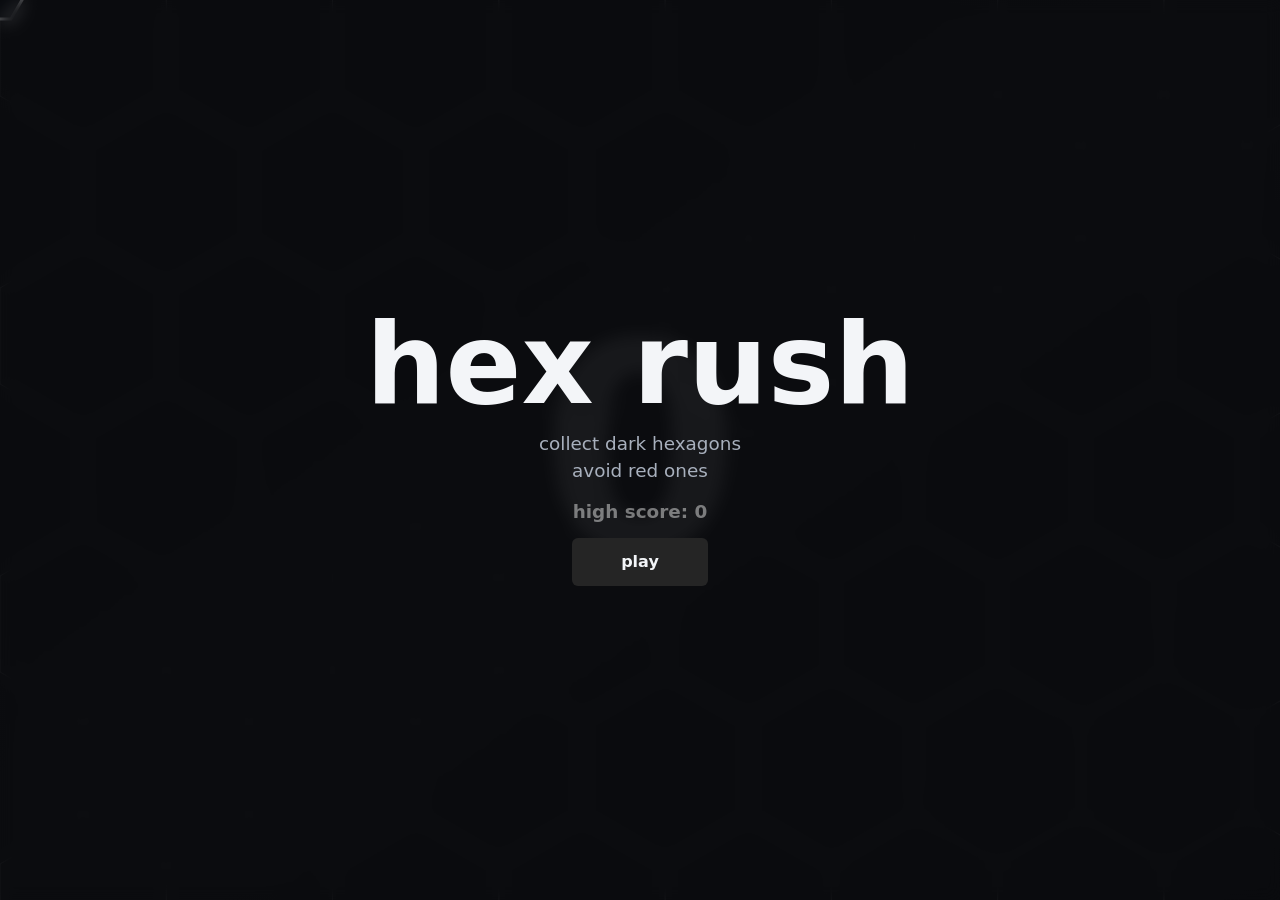
<file: index.html>
<!doctype html>
<html lang="en">
  <head>
    <!--
      Hex Rush V7.7
      2026 eriselizabeth.com
      Updated: 2026-05-04 08:55:08 -04:00

      Main page shell for the game. I am keeping this pretty simple on purpose:
      canvas does the drawing, the HUD shows score stuff, and the overlay handles
      start/pause/game over screens.

      V2.0 note: got rid of blue/yellow hexagons, and the collecter hexagone
      follows the cursor without needing mouseclicks.

      V3 note:
      added sound
      "Digital Adrenaline" Top-Flow pixabay.com
      hex_audio_intro.mp3 plays first
      hex_audio_loop.ogg plays in a continuous loop after that

      V3.1 note:
      audio skips a bit, how do I fix this?
      cleaned up the audio handoff in game.js

      V3.2 note:
      reduce volume by 40%
      increase speed of black hexagons entering another 25%

      V4 note:
      I don't even know if this is possable lol
      if the player looses, swap to the matching lost audio at the same time
      follow hex_audio_intro_lost.mp3 with continuous loop of hex_audio_loop_lost.ogg
      if the player chooses to play again, swap back to normal audio at the same time on the file
      fingers crossed let's see

      V4.1 note:
      game automatically restarts on mobil without tapping anything
      need to fix this so that it only restarts after clicking
      ohh, I'm dumb, it must be about the "no need to click" to move the cursur function

      V4.2 note:
      if the screen isn't being touched, acts like it should upon game over
      if the screen is being touched, automatically restarts
      how to get this to behave on a touchscreen???

      V5.0 note:
      added very muted score in the middle of the screen #8A8A8A
      changed the texture of the background to a dark honeycomb hex patern muted tones, not overwhelming
      background #0A0A0A boarders #303030
      change colors on "play" button and "play again" buttons to #252525
      changed "play again" to "Again?"

      V5.1 note:
      changed center score to #d9d9d9
      eliminated "score" "best" and "Pause" (you're in or you're out, lol)
      eliminate "game over" the center score becomes #f5f5f5
      added a 20% zoom on center score upon a loss
      added high score: [high_score] below the score on the loss screen, 50% size of actual score
      moved "Again?" button lower
      eliminated capital letters throughout the whole thing
      increased background hexagon size by 300%

      V5.2 note:
      upon restarting the game from the "loss" screen
      the cursor dipped down to the bottom of the screen
      patched the error by restarting in the middle of the screen

      V6.0 note:
      added red circles that slow game play down 25% very 1 for every 22 red hexagon
      gameplay speeds back up as before from the new point
      circle hitbox is 50% size of collector hex

      V6.1 note:
      changed red circles to dark circles
      collecttor hexagon spin is increasing too fast, reduced to 7% of before
      changed entrence screen text Before: "collect dark hexagons. dodge crimson ones. move the cursor and the collecter hexagone follows."
      now: collect dark hexagons [new line] avoid red ones
      changed all font to Garamond for shits and giggles
      increased frequency of circles from 1:22 to 1:14
      dialed down the speed up by 335%

      V6.2 note:
      the 35% decrease was a mistake, fixing it

      V6.3 note:
      forced mobile devices into landscape (trust me)
      from the first second of game play, in addition to collecting hexagons, the score automatically goes up 1 point
      then another point every 5 secons after that
      increase speed of that score going up by 10% for every 100 poins scored
      garamond wasnt working, back to the origanal font
      mobile rotate prompt removed, restored normal mobile behavior
      mobile landscape browser bar was messing with the game, try fullscreen on play

      V6.5 note:
      added a smaller text under high score with the high score person's name
      added if a person beats the high score, can enter their name in the loss screen
      will be displayed on the loss screen under [high score]
      limit 40 charactors, allow all letters, numbers,  and @_():/"'-=+$%#!.,;*&[]{}

      V6.6 note:
      high score can load/save from Supabase so all users see the same score
      localStorage stays as the fallback if database is not available

      V6.7 note:
      high score actively retreives from Supabase on load, play, loss, and after saving a name

      V6.8 note:
      database high score/name now displays on the opening screen too
      added console notes so I can see if Supabase is loading, saving, or failing

      V6.9 note:
      moved shared high score into the actual start screen overlay because behind the overlay was dumb, lol
      added clearer database status notes for when Supabase has no row or is blocked

      V7.0 note:
      added a sneaky little cheat for red hexagon hitboxes

      V7.1 note:
      music fades out when the user leaves and fades back in when they return

      V7.2 note:
      mobile high-score name entry is easier to see, with an enter button under the text box

      V7.3 note:
      patched start/again button behavior around the high-score name entry screen

      V7.4 note:
      unblocked play/again so name entry can never trap the user

      V7.5 note:
      removed cache query tags because opening index.html directly from the computer can break them

      V7.6 note:
      fixed the first play button by moving music constants before the music controller starts

      V7.7 note:
      music fade in/out is now 1.5 seconds instead of 3 seconds
    -->
    <meta charset="utf-8">
    <meta name="viewport" content="width=device-width, initial-scale=1, viewport-fit=cover">
    <title>hex rush</title>
    <link rel="stylesheet" href="styles.css">
  </head>
  <body>
    <main class="game-shell" aria-label="hex rush game">
      <canvas id="gameCanvas" aria-label="Play area"></canvas>
      <div id="centerScoreWrap" class="center-score-wrap" aria-hidden="true">
        <div id="centerScore" class="center-score">0</div>
        <div id="highScore" class="high-score" hidden>high score: 0</div>
        <div id="highScoreName" class="high-score-name" hidden></div>
      </div>

      <section id="overlay" class="overlay">
        <h1>hex rush</h1>
        <p>collect dark hexagons<br>avoid red ones</p>
        <div id="overlayHighScore" class="overlay-high-score" hidden>
          <span id="overlayHighScoreValue">high score: 0</span>
          <span id="overlayHighScoreName" hidden></span>
        </div>
        <form id="nameForm" class="name-form" hidden>
          <label for="nameInput">new high score</label>
          <input id="nameInput" type="text" maxlength="40" autocomplete="off" spellcheck="false" enterkeyhint="done">
          <button id="saveNameButton" type="submit">enter</button>
        </form>
        <button id="startButton" type="button">play</button>
      </section>
    </main>

    <audio id="introAudio" src="hex_audio_intro.mp3" preload="auto"></audio>
    <audio id="loopAudio" src="hex_audio_loop.ogg" preload="auto" loop></audio>
    <audio id="introLostAudio" src="hex_audio_intro_lost.mp3" preload="auto"></audio>
    <audio id="loopLostAudio" src="hex_audio_loop_lost.ogg" preload="auto" loop></audio>

    <script src="game.js"></script>
  </body>
</html>
</file>
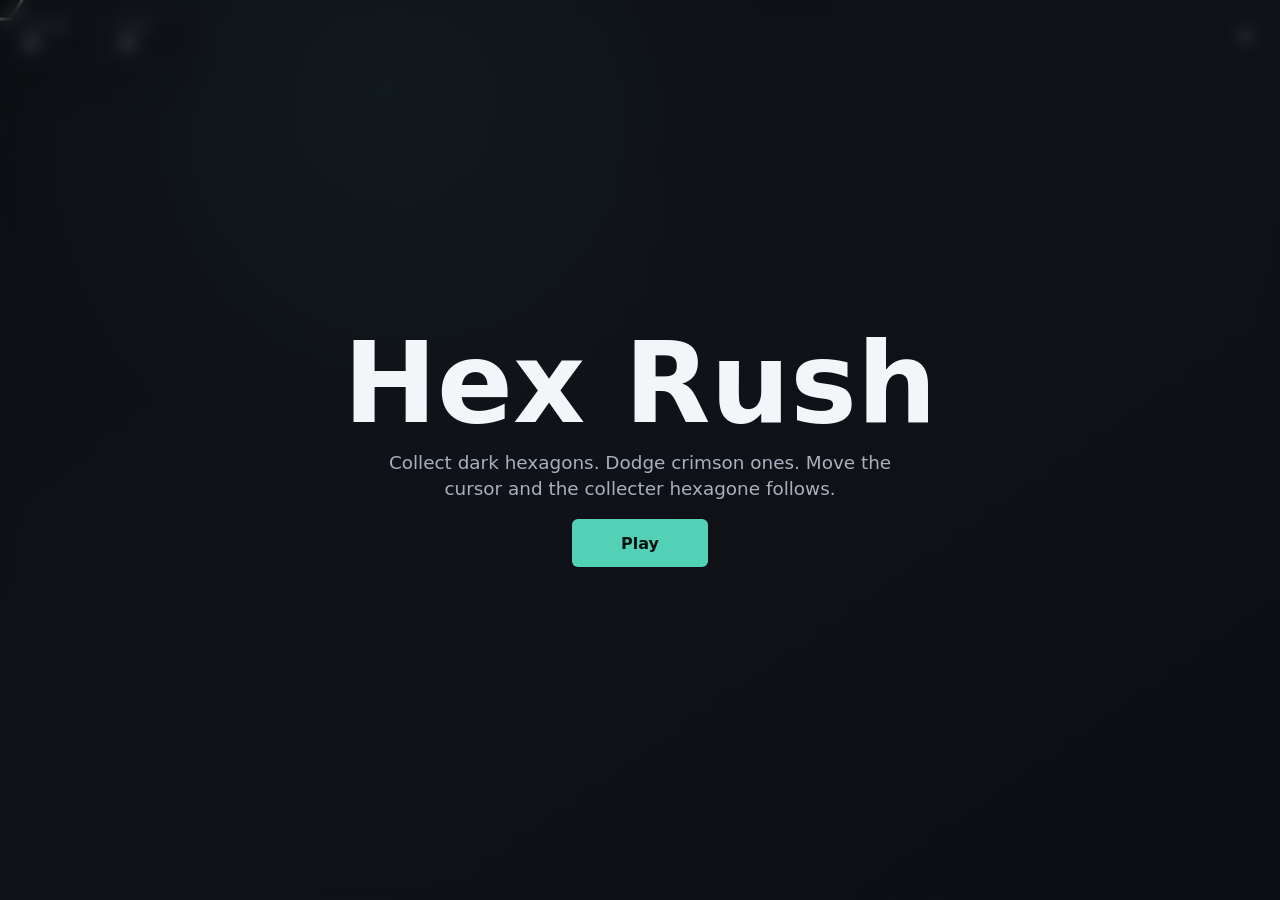
<file: hex_rush/index.html>
<!doctype html>
<html lang="en">
  <head>
    <!--
      Hex Rush V4.0
      2026 eriselizabeth.com
      Updated: 2026-05-03 12:58:59 -04:00

      Main page shell for the game. I am keeping this pretty simple on purpose:
      canvas does the drawing, the HUD shows score stuff, and the overlay handles
      start/pause/game over screens.

      V2.0 note: got rid of blue/yellow hexagons, and the collecter hexagone
      follows the cursor without needing mouseclicks.

      V3 note:
      added sound
      "Digital Adrenaline" Top-Flow pixabay.com
      hex_audio_intro.mp3 plays first
      hex_audio_loop.ogg plays in a continuous loop after that

      V3.1 note:
      audio skips a bit, how do I fix this?
      cleaned up the audio handoff in game.js

      V3.2 note:
      reduce volume by 40%
      increase speed of black hexagons entering another 25%

      V4 note:
      I don't even know if this is possable lol
      if the player looses, swap to the matching lost audio at the same time
      follow hex_audio_intro_lost.mp3 with continuous loop of hex_audio_loop_lost.ogg
      if the player chooses to play again, swap back to normal audio at the same time on the file
      fingers crossed let's see
    -->
    <meta charset="utf-8">
    <meta name="viewport" content="width=device-width, initial-scale=1, viewport-fit=cover">
    <title>Hex Rush</title>
    <link rel="stylesheet" href="styles.css">
  </head>
  <body>
    <main class="game-shell" aria-label="Hex Rush game">
      <div class="hud" aria-live="polite">
        <div>
          <span class="label">Score</span>
          <strong id="score">0</strong>
        </div>
        <div>
          <span class="label">Best</span>
          <strong id="best">0</strong>
        </div>
        <button id="pauseButton" type="button" aria-label="Pause game" title="Pause">II</button>
      </div>

      <canvas id="gameCanvas" aria-label="Play area"></canvas>

      <section id="overlay" class="overlay">
        <h1>Hex Rush</h1>
        <p>Collect dark hexagons. Dodge crimson ones. Move the cursor and the collecter hexagone follows.</p>
        <button id="startButton" type="button">Play</button>
      </section>
    </main>

    <audio id="introAudio" src="hex_audio_intro.mp3" preload="auto"></audio>
    <audio id="loopAudio" src="hex_audio_loop.ogg" preload="auto" loop></audio>
    <audio id="introLostAudio" src="hex_audio_intro_lost.mp3" preload="auto"></audio>
    <audio id="loopLostAudio" src="hex_audio_loop_lost.ogg" preload="auto" loop></audio>

    <script src="game.js"></script>
  </body>
</html>
</file>
<file: styles.css>
/*
  Hex Rush V6.6
  2026 eriselizabeth.com
  Updated: 2026-05-03 21:27:01 -04:00

  Styling for the game page. The goal here is "clean arcade screen" without
  needing a whole design system. I am still learning, so these sections are
  grouped by what they do instead of trying to be too clever.

  V2.0 note: visual style stayed mostly the same, but the game rules changed
  so the player hexagone acts more like the cursor now.

  V3 note:
  added sound
  "Digital Adrenaline" Top-Flow pixabay.com

  V3.1 note:
  audio skips a bit, how do I fix this?
  mostly a JavaScript cleanup, so CSS only gets the version stamp

  V3.2 note:
  reduce volume by 40%
  increase speed of black hexagons entering another 25%

  V4 note:
  I don't even know if this is possable lol
  audio changes are in game.js, CSS only gets the version stamp

  V4.1 note:
  game automatically restarts on mobil without tapping anything
  fixed in JavaScript, CSS only gets the version stamp

  V4.2 note:
  if the screen is being touched, automatically restarts
  fixed in JavaScript, CSS only gets the version stamp

  V5.0 note:
  added very muted score in the middle of the screen #8A8A8A
  dark honeycomb hex patern gets drawn in the canvas by game.js
  background #0A0A0A boarders #303030
  play/play again buttons are #252525

  V5.1 note:
  changed center score to #d9d9d9
  eliminated "score" "best" and "Pause" (you're in or you're out, lol)
  eliminate "game over" the center score becomes #f5f5f5
  added a 20% zoom on center score upon a loss
  added high score: [high_score] below the score on the loss screen, 50% size of actual score
  moved "Again?" button lower
  eliminated capital letters throughout the whole thing
  increased background hexagon size by 300%

  V5.2 note:
  upon restarting the game from the "loss" screen
  the cursor dipped down to the bottom of the screen
  patched the error by restarting in the middle of the screen

  V6.0 note:
  added red circles that slow game play down 25% very 1 for every 22 red hexagon
  gameplay speeds back up as before from the new point
  circle hitbox is 50% size of collector hex

  V6.1 note:
  changed red circles to dark circles
  collecttor hexagon spin is increasing too fast, reduced to 7% of before
  changed entrence screen text to collect dark hexagons / avoid red ones
  changed all font to Garamond for shits and giggles
  increased frequency of circles from 1:22 to 1:14
  dialed down the speed up by 335%

  V6.2 note:
  the 35% decrease was a mistake, fixing it

  V6.3 note:
  forced mobile devices into landscape (trust me)
  passive score starts after 1 second, then keeps ticking faster
  garamond wasnt working, back to the origanal font
  mobile rotate prompt removed, restored normal mobile behavior
  mobile landscape browser bar was messing with the game, try fullscreen on play

  V6.5 note:
  added a smaller text under high score with the high score person's name
  added if a person beats the high score, can enter their name in the loss screen
  limit 40 charactors, allow all letters, numbers,  and @_():/"'-=+$%#!.,;*&[]{}

  V6.6 note:
  high score can load/save from Supabase so all users see the same score
  localStorage stays as the fallback if database is not available
*/

:root {
  color-scheme: dark;
  --bg: #0A0A0A;
  --panel: rgba(18, 21, 27, 0.76);
  --ink: #f3f5f8;
  --muted: #a8b0bd;
  --line: rgba(255, 255, 255, 0.16);
  --accent: #53d1b6;
}

* {
  box-sizing: border-box;
}

html,
body {
  width: 100%;
  height: 100%;
  margin: 0;
  overflow: hidden;
  background: var(--bg);
  font-family: Inter, ui-sans-serif, system-ui, -apple-system, BlinkMacSystemFont, "Segoe UI", sans-serif;
  color: var(--ink);
}

button {
  border: 1px solid var(--line);
  border-radius: 6px;
  background: rgba(255, 255, 255, 0.08);
  color: inherit;
  font: inherit;
  cursor: pointer;
  touch-action: manipulation;
}

button:focus-visible {
  outline: 2px solid var(--accent);
  outline-offset: 3px;
}

.game-shell {
  /* This is the whole game stage, so it needs to behave on phones too. */
  position: relative;
  width: 100vw;
  height: 100dvh;
  min-height: 420px;
  isolation: isolate;
  background:
    linear-gradient(145deg, #0A0A0A 0%, #101010 52%, #070707 100%);
}

.game-shell:fullscreen {
  width: 100vw;
  height: 100dvh;
  min-height: 0;
}

.game-shell:-webkit-full-screen {
  width: 100vw;
  height: 100dvh;
  min-height: 0;
}

#gameCanvas {
  /* Canvas is full-screen; JavaScript handles the real pixel size. */
  display: block;
  width: 100%;
  height: 100%;
  cursor: none;
  touch-action: none;
}

.center-score-wrap {
  position: absolute;
  inset: 0;
  z-index: 1;
  display: grid;
  place-items: center;
  align-content: center;
  gap: 6px;
  color: #d9d9d9;
  pointer-events: none;
  user-select: none;
}

.center-score {
  font-size: clamp(5rem, 24vw, 18rem);
  font-weight: 900;
  line-height: 1;
  opacity: 0.16;
  transition: color 180ms ease, opacity 180ms ease, transform 260ms ease;
}

.high-score {
  color: #f5f5f5;
  font-size: clamp(1.15rem, 4.5vw, 3.2rem);
  font-weight: 900;
  line-height: 1;
  opacity: 0.34;
}

.high-score-name {
  color: #f5f5f5;
  font-size: clamp(0.8rem, 2.2vw, 1.45rem);
  font-weight: 800;
  line-height: 1;
  opacity: 0.32;
  max-width: min(78vw, 680px);
  overflow-wrap: anywhere;
  text-align: center;
}

.game-shell.is-lost .center-score {
  color: #f5f5f5;
  opacity: 0.34;
  transform: scale(0.8);
}

.game-shell.is-lost .center-score-wrap {
  z-index: 4;
  align-content: center;
  padding-bottom: clamp(130px, 31vh, 230px);
}

.overlay {
  /* Used for start and again. V5.1 says you're in or you're out, lol. */
  position: absolute;
  inset: 0;
  z-index: 3;
  display: grid;
  place-content: center;
  gap: 16px;
  padding: 24px;
  text-align: center;
  background: rgba(12, 14, 18, 0.62);
  backdrop-filter: blur(8px);
}

.overlay[hidden] {
  display: none;
}

.game-shell.is-lost .overlay {
  place-content: end center;
  z-index: 3;
  padding-bottom: max(20px, 5vh);
  background: rgba(5, 5, 5, 0.58);
  backdrop-filter: blur(8px) saturate(0.55);
}

.game-shell.is-lost.is-naming .overlay {
  place-content: center;
  padding-bottom: max(24px, env(safe-area-inset-bottom));
}

.game-shell.is-lost .overlay h1,
.game-shell.is-lost .overlay p {
  display: none;
}

.name-form {
  display: grid;
  justify-items: center;
  gap: 10px;
  margin-bottom: 12px;
}

.name-form[hidden] {
  display: none;
}

.name-form label {
  color: #f5f5f5;
  font-size: clamp(0.9rem, 2.4vw, 1.2rem);
  opacity: 0.72;
}

.name-form input {
  width: min(78vw, 420px);
  min-height: 48px;
  border: 1px solid rgba(245, 245, 245, 0.24);
  border-radius: 6px;
  background: rgba(10, 10, 10, 0.72);
  color: #f5f5f5;
  padding: 0 12px;
  font: inherit;
  font-size: 1rem;
  text-align: center;
}

.name-form button {
  margin-top: 2px;
}

.overlay h1 {
  margin: 0;
  font-size: clamp(3rem, 12vw, 7rem);
  line-height: 0.9;
  letter-spacing: 0;
}

.overlay p {
  max-width: 520px;
  margin: 0 auto;
  color: var(--muted);
  font-size: clamp(1rem, 2.8vw, 1.15rem);
  line-height: 1.45;
}

.overlay-high-score {
  display: grid;
  gap: 4px;
  justify-items: center;
  color: #f5f5f5;
  font-size: clamp(0.85rem, 2.6vw, 1.15rem);
  font-weight: 800;
  line-height: 1.15;
  opacity: 0.46;
}

.overlay-high-score[hidden],
.overlay-high-score span[hidden] {
  display: none;
}

.overlay-high-score span:last-child {
  max-width: min(78vw, 520px);
  overflow-wrap: anywhere;
  font-size: 0.72em;
  opacity: 0.78;
}

.game-shell.is-lost .overlay-high-score {
  display: none;
}

.overlay button {
  justify-self: center;
  min-width: 136px;
  min-height: 48px;
  padding: 0 24px;
  background: #252525;
  border-color: transparent;
  color: #f3f5f8;
  font-weight: 800;
  text-transform: lowercase;
}

@media (max-width: 520px) {
  .game-shell {
    min-height: 100svh;
  }

}

@media (orientation: landscape) and (pointer: coarse) {
  html,
  body {
    height: 100dvh;
    position: fixed;
    inset: 0;
  }

  .game-shell {
    height: 100dvh;
    min-height: 0;
  }

  .center-score {
    font-size: clamp(3rem, 18vh, 8rem);
  }

  .high-score {
    font-size: clamp(0.9rem, 5vh, 1.6rem);
  }

  .game-shell.is-lost .center-score {
    transform: scale(0.75);
  }

  .game-shell.is-lost .center-score-wrap {
    padding-bottom: clamp(76px, 26vh, 118px);
  }

  .game-shell.is-lost .overlay {
    padding-bottom: max(8px, env(safe-area-inset-bottom));
  }

  .game-shell.is-lost.is-naming .center-score-wrap {
    padding-bottom: clamp(150px, 42vh, 230px);
  }

  .game-shell.is-lost.is-naming .overlay {
    place-content: center;
    padding-bottom: max(16px, env(safe-area-inset-bottom));
  }

  .name-form {
    gap: 8px;
    margin-bottom: 10px;
  }

  .name-form input {
    width: min(86vw, 420px);
    min-height: 46px;
    font-size: 16px;
  }

  .overlay button {
    min-height: 38px;
    min-width: 112px;
    padding: 0 18px;
  }
}
</file>
<file: hex_rush/styles.css>
/*
  Hex Rush V4.0
  2026 eriselizabeth.com
  Updated: 2026-05-03 12:58:59 -04:00

  Styling for the game page. The goal here is "clean arcade screen" without
  needing a whole design system. I am still learning, so these sections are
  grouped by what they do instead of trying to be too clever.

  V2.0 note: visual style stayed mostly the same, but the game rules changed
  so the player hexagone acts more like the cursor now.

  V3 note:
  added sound
  "Digital Adrenaline" Top-Flow pixabay.com

  V3.1 note:
  audio skips a bit, how do I fix this?
  mostly a JavaScript cleanup, so CSS only gets the version stamp

  V3.2 note:
  reduce volume by 40%
  increase speed of black hexagons entering another 25%

  V4 note:
  I don't even know if this is possable lol
  audio changes are in game.js, CSS only gets the version stamp
*/

:root {
  color-scheme: dark;
  --bg: #101216;
  --panel: rgba(18, 21, 27, 0.76);
  --ink: #f3f5f8;
  --muted: #a8b0bd;
  --line: rgba(255, 255, 255, 0.16);
  --accent: #53d1b6;
}

* {
  box-sizing: border-box;
}

html,
body {
  width: 100%;
  height: 100%;
  margin: 0;
  overflow: hidden;
  background: var(--bg);
  font-family: Inter, ui-sans-serif, system-ui, -apple-system, BlinkMacSystemFont, "Segoe UI", sans-serif;
  color: var(--ink);
}

button {
  border: 1px solid var(--line);
  border-radius: 6px;
  background: rgba(255, 255, 255, 0.08);
  color: inherit;
  font: inherit;
  cursor: pointer;
  touch-action: manipulation;
}

button:focus-visible {
  outline: 2px solid var(--accent);
  outline-offset: 3px;
}

.game-shell {
  /* This is the whole game stage, so it needs to behave on phones too. */
  position: relative;
  width: 100vw;
  height: 100svh;
  min-height: 420px;
  isolation: isolate;
  background:
    radial-gradient(circle at 30% 10%, rgba(83, 209, 182, 0.14), transparent 32%),
    linear-gradient(145deg, #101216 0%, #171b23 48%, #0f1117 100%);
}

#gameCanvas {
  /* Canvas is full-screen; JavaScript handles the real pixel size. */
  display: block;
  width: 100%;
  height: 100%;
  cursor: none;
  touch-action: none;
}

.hud {
  /* Keep score visible, but let the canvas still receive touches/clicks. */
  position: absolute;
  top: max(12px, env(safe-area-inset-top));
  left: max(12px, env(safe-area-inset-left));
  right: max(12px, env(safe-area-inset-right));
  z-index: 2;
  display: flex;
  align-items: center;
  gap: 10px;
  pointer-events: none;
}

.hud > div,
.hud button {
  min-height: 44px;
  border: 1px solid var(--line);
  background: var(--panel);
  backdrop-filter: blur(14px);
  box-shadow: 0 16px 40px rgba(0, 0, 0, 0.18);
}

.hud > div {
  display: grid;
  min-width: 86px;
  padding: 7px 12px;
  border-radius: 6px;
}

.hud button {
  width: 44px;
  margin-left: auto;
  font-weight: 800;
  line-height: 1;
  pointer-events: auto;
}

.label {
  color: var(--muted);
  font-size: 0.72rem;
  text-transform: uppercase;
  letter-spacing: 0.08em;
}

.hud strong {
  font-size: 1.15rem;
  line-height: 1.05;
}

.overlay {
  /* Used for start, pause, and game over. One overlay, three jobs. */
  position: absolute;
  inset: 0;
  z-index: 3;
  display: grid;
  place-content: center;
  gap: 16px;
  padding: 24px;
  text-align: center;
  background: rgba(12, 14, 18, 0.62);
  backdrop-filter: blur(8px);
}

.overlay[hidden] {
  display: none;
}

.overlay h1 {
  margin: 0;
  font-size: clamp(3rem, 12vw, 7rem);
  line-height: 0.9;
  letter-spacing: 0;
}

.overlay p {
  max-width: 520px;
  margin: 0 auto;
  color: var(--muted);
  font-size: clamp(1rem, 2.8vw, 1.15rem);
  line-height: 1.45;
}

.overlay button {
  justify-self: center;
  min-width: 136px;
  min-height: 48px;
  padding: 0 24px;
  background: var(--accent);
  border-color: transparent;
  color: #07110f;
  font-weight: 800;
}

@media (max-width: 520px) {
  .game-shell {
    min-height: 100svh;
  }

  .hud {
    gap: 8px;
  }

  .hud > div {
    min-width: 76px;
    padding-inline: 10px;
  }
}
</file>
